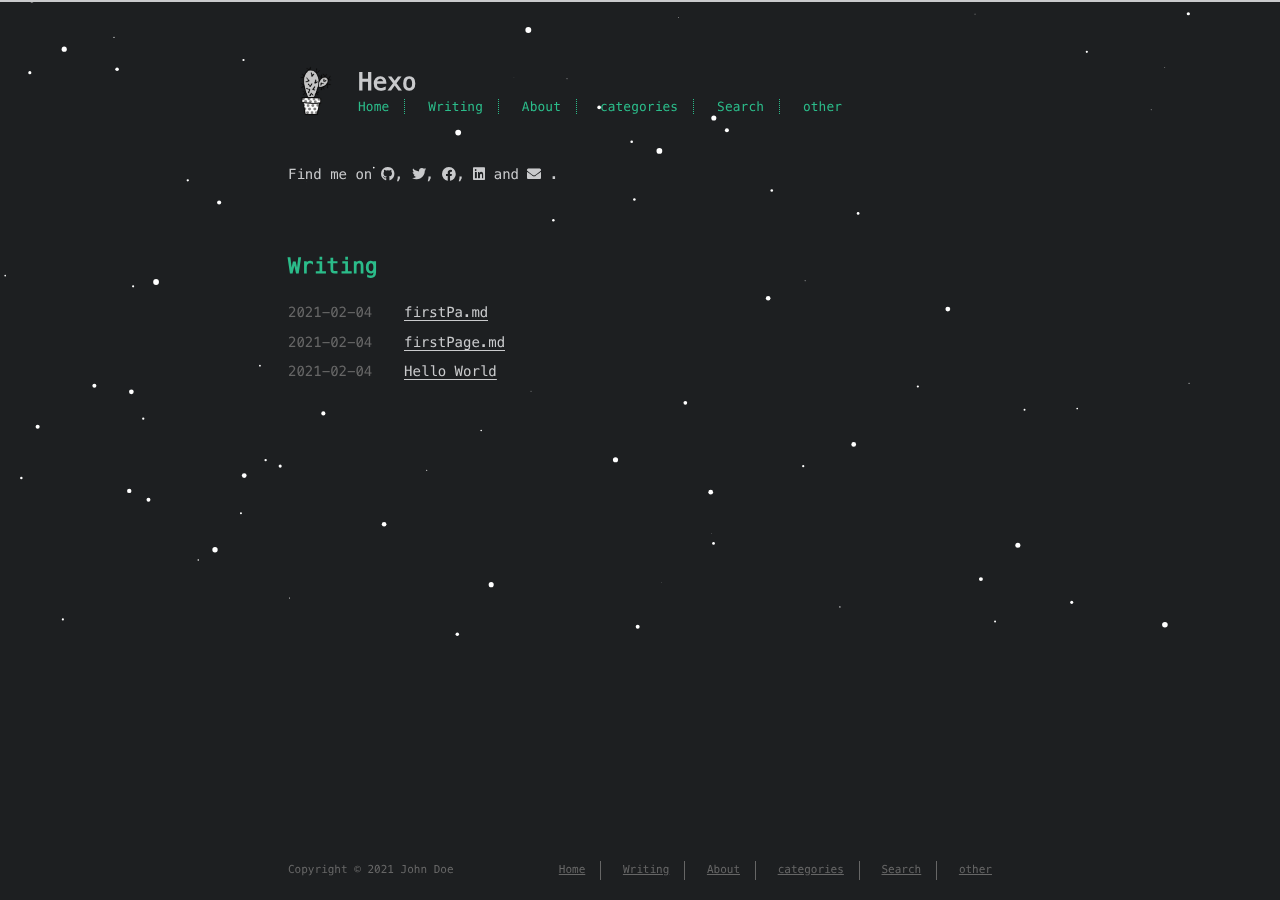
<file: index.html>
<!DOCTYPE html>
<html lang=en>
<head>
    <!-- so meta -->
    <meta charset="utf-8">
    <meta http-equiv="X-UA-Compatible" content="IE=edge">
    <meta name="HandheldFriendly" content="True">
    <meta name="viewport" content="width=device-width, initial-scale=1, maximum-scale=1" />
    <meta property="og:type" content="website">
<meta property="og:title" content="Hexo">
<meta property="og:url" content="http://example.com/index.html">
<meta property="og:site_name" content="Hexo">
<meta property="og:locale" content="en_US">
<meta property="article:author" content="John Doe">
<meta name="twitter:card" content="summary">
    
    
      
        
          <link rel="shortcut icon" href="/images/favicon.ico">
        
      
      
        
          <link rel="icon" type="image/png" href="/images/favicon-192x192.png" sizes="192x192">
        
      
      
        
          <link rel="apple-touch-icon" sizes="180x180" href="/images/apple-touch-icon.png">
        
      
    
    <!-- title -->
    <title>Hexo</title>
    <!-- styles -->
    
<link rel="stylesheet" href="/css/style.css">

    <!-- persian styles -->
    
      
<link rel="stylesheet" href="/css/rtl.css">

    
    <!-- rss -->
    
    
<meta name="generator" content="Hexo 5.3.0"></head>


<body class="max-width mx-auto px3 ltr">
    <div id="particles-js"></div>
    
    <div class="content index py4">
        
          <header id="header">
  <a href="/">
  
    
      <div id="logo" style="background-image: url(/images/logo.png);"></div>
    
  
    <div id="title">
      <h1>Hexo</h1>
    </div>
  </a>
  <div id="nav">
    <ul>
      <li class="icon">
        <a href="#"><i class="fas fa-bars fa-2x"></i></a>
      </li>
       
        <li><a href="/">Home</a></li>
       
        <li><a href="/archives/">Writing</a></li>
       
        <li><a href="/about/">About</a></li>
       
        <li><a href="/categories/">categories</a></li>
       
        <li><a href="/search/">Search</a></li>
       
        <li><a target="_blank" rel="noopener" href="https://github.com/liwencheng666">other</a></li>
      
    </ul>
  </div>
</header>

        
         <section id="about">
  
  
    <p>
      Find me on
      
      
      
        
          <a class="icon" target="_blank" rel="noopener" href="https://github.com/liwencheng666">
            <i class="fab fa-github"></i><!--
      ---></a><!--
    ---><!--
    --->, 
        
      
        
          <a class="icon" target="_blank" rel="noopener" href="/">
            <i class="fab fa-twitter"></i><!--
      ---></a><!--
    ---><!--
    --->, 
        
      
        
          <a class="icon" target="_blank" rel="noopener" href="/">
            <i class="fab fa-facebook"></i><!--
      ---></a><!--
    ---><!--
    --->, 
        
      
        
          <a class="icon" target="_blank" rel="noopener" href="/">
            <i class="fab fa-linkedin"></i><!--
      ---></a><!--
    ---><!--
    ---> and 
        
      
        
          <a class="icon" target="_blank" rel="noopener" href="954175971@qq.com">
            <i class="fas fa-envelope"></i><!--
      ---></a>
        <!--
    --->.
        
      
    </p>
  
</section>

<section id="writing">
  <span class="h1"><a href="/archives/">Writing</a></span>
  
  <ul class="post-list">
    
    
      
    
    
      <li class="post-item">
        
    <div class="meta">
      
        
          <time datetime="2021-02-04T09:19:39.127Z" itemprop="dateModified">2021-02-04</time>
        
      
    </div>


        <span>
    
        <a class="" href="/2021/02/04/firstPa-md/">firstPa.md</a>
    


</span>
      </li>
    
      <li class="post-item">
        
    <div class="meta">
      
        
          <time datetime="2021-02-04T08:23:35.558Z" itemprop="dateModified">2021-02-04</time>
        
      
    </div>


        <span>
    
        <a class="" href="/2021/02/04/firstPage-md/">firstPage.md</a>
    


</span>
      </li>
    
      <li class="post-item">
        
    <div class="meta">
      
        
          <time datetime="2021-02-04T07:59:31.190Z" itemprop="dateModified">2021-02-04</time>
        
      
    </div>


        <span>
    
        <a class="" href="/2021/02/04/hello-world/">Hello World</a>
    


</span>
      </li>
    
  </ul>
  
</section>



        
        <footer id="footer">
  <div class="footer-left">
    Copyright &copy;
    
    
    2021
    John Doe
  </div>
  <div class="footer-right">
    <nav>
      <ul>
         
          <li><a href="/">Home</a></li>
         
          <li><a href="/archives/">Writing</a></li>
         
          <li><a href="/about/">About</a></li>
         
          <li><a href="/categories/">categories</a></li>
         
          <li><a href="/search/">Search</a></li>
         
          <li><a target="_blank" rel="noopener" href="https://github.com/liwencheng666">other</a></li>
        
      </ul>
    </nav>
  </div>
</footer>

    </div>
    <!-- styles -->

<link rel="stylesheet" href="/lib/font-awesome/css/all.min.css">


<link rel="stylesheet" href="/lib/justified-gallery/css/justifiedGallery.min.css">


    <!-- jquery -->

<script src="/lib/jquery/jquery.min.js"></script>


<script src="/lib/justified-gallery/js/jquery.justifiedGallery.min.js"></script>


<!-- particles -->

<script src="/lib/particles/particles.min.js"></script>

<script type="text/javascript">
  particlesJS('particles-js', {"particles": {
      "number": {
        "value": 80,
        "density": {
          "enable": true,
          "value_area": 800
        }
      },
      "color": {
        "value": "#ffffff"
      },
      "shape": {
        "type": "circle",
        "stroke": {
          "width": 0,
          "color": "#000000"
        },
        "polygon": {
          "nb_sides": 3
        },
        "image": {
          "src": "img/github.svg",
          "width": 100,
          "height": 100
        }
      },
      "opacity": {
        "value": 1,
        "random": false,
        "anim": {
          "enable": false,
          "speed": 1,
          "opacity_min": 0.1,
          "sync": false
        }
      },
      "size": {
        "value": 3,
        "random": true,
        "anim": {
          "enable": false,
          "speed": 40,
          "size_min": 0.1,
          "sync": false
        }
      },
      "line_linked": {
        "enable": false,
        "distance": 150,
        "color": "#ffffff",
        "opacity": 0.4,
        "width": 1
      },
      "move": {
        "enable": true,
        "speed": 2,
        "direction": "none",
        "random": false,
        "straight": false,
        "out_mode": "out",
        "attract": {
          "enable": false,
          "rotateX": 600,
          "rotateY": 1200
        }
      }
    },
    "interactivity": {
      "detect_on": "canvas",
      "events": {
        "onhover": {
          "enable": true,
          "mode": "repulse"
        },
        "onclick": {
          "enable": true,
          "mode": "push"
        },
        "resize": true
      },
      "modes": {
        "grab": {
          "distance": 400,
          "line_linked": {
            "opacity": 1
          }
        },
        "bubble": {
          "distance": 400,
          "size": 40,
          "duration": 2,
          "opacity": 8,
          "speed": 3
        },
        "repulse": {
          "distance": 200
        },
        "push": {
          "particles_nb": 4
        },
        "remove": {
          "particles_nb": 2
        }
      }
    },
    "retina_detect": true,
    })
</script>

<!-- clipboard -->


<script src="/js/main.js"></script>

<!-- search -->

<!-- Google Analytics -->

<!-- Baidu Analytics -->

<!-- Cloudflare Analytics -->

<!-- Umami Analytics -->

<!-- Disqus Comments -->


</body>
</html>
</file>
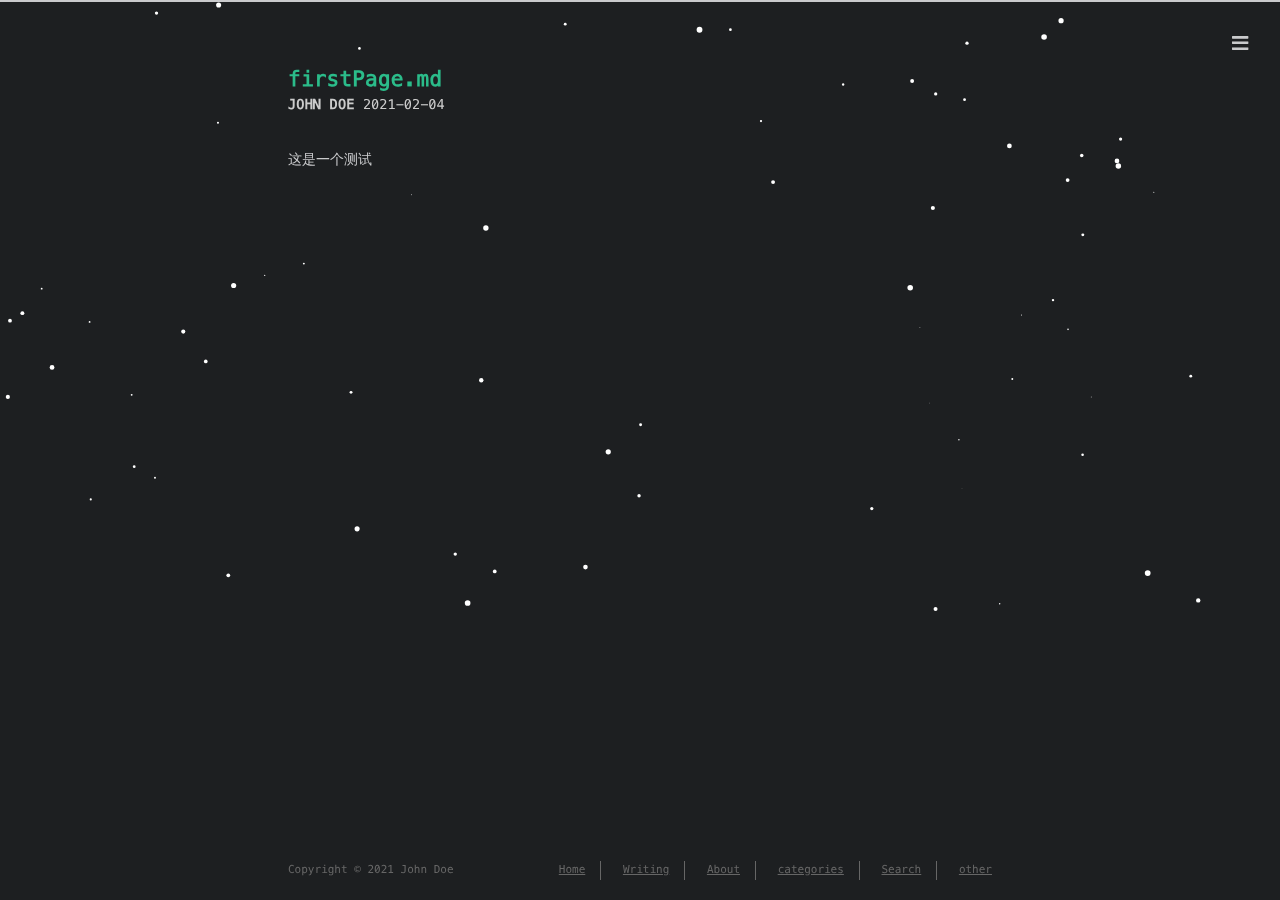
<file: 2021/02/04/firstPage-md/index.html>
<!DOCTYPE html>
<html lang=en>
<head>
    <!-- so meta -->
    <meta charset="utf-8">
    <meta http-equiv="X-UA-Compatible" content="IE=edge">
    <meta name="HandheldFriendly" content="True">
    <meta name="viewport" content="width=device-width, initial-scale=1, maximum-scale=1" />
    <meta name="description" content="这是一个测试">
<meta property="og:type" content="article">
<meta property="og:title" content="firstPage.md">
<meta property="og:url" content="http://example.com/2021/02/04/firstPage-md/index.html">
<meta property="og:site_name" content="Hexo">
<meta property="og:description" content="这是一个测试">
<meta property="og:locale" content="en_US">
<meta property="article:published_time" content="2021-02-04T08:22:42.000Z">
<meta property="article:modified_time" content="2021-02-04T08:23:35.558Z">
<meta property="article:author" content="John Doe">
<meta name="twitter:card" content="summary">
    
    
      
        
          <link rel="shortcut icon" href="/images/favicon.ico">
        
      
      
        
          <link rel="icon" type="image/png" href="/images/favicon-192x192.png" sizes="192x192">
        
      
      
        
          <link rel="apple-touch-icon" sizes="180x180" href="/images/apple-touch-icon.png">
        
      
    
    <!-- title -->
    <title>firstPage.md</title>
    <!-- styles -->
    
<link rel="stylesheet" href="/css/style.css">

    <!-- persian styles -->
    
      
<link rel="stylesheet" href="/css/rtl.css">

    
    <!-- rss -->
    
    
<meta name="generator" content="Hexo 5.3.0"></head>


<body class="max-width mx-auto px3 ltr">
    <div id="particles-js"></div>
    
      <div id="header-post">
  <a id="menu-icon" href="#"><i class="fas fa-bars fa-lg"></i></a>
  <a id="menu-icon-tablet" href="#"><i class="fas fa-bars fa-lg"></i></a>
  <a id="top-icon-tablet" href="#" onclick="$('html, body').animate({ scrollTop: 0 }, 'fast');" style="display:none;"><i class="fas fa-chevron-up fa-lg"></i></a>
  <span id="menu">
    <span id="nav">
      <ul>
         
          <li><a href="/">Home</a></li>
         
          <li><a href="/archives/">Writing</a></li>
         
          <li><a href="/about/">About</a></li>
         
          <li><a href="/categories/">categories</a></li>
         
          <li><a href="/search/">Search</a></li>
         
          <li><a target="_blank" rel="noopener" href="https://github.com/liwencheng666">other</a></li>
        
      </ul>
    </span>
    <br/>
    <span id="actions">
      <ul>
        
        
        <li><a class="icon" href="/2021/02/04/hello-world/"><i class="fas fa-chevron-right" aria-hidden="true" onmouseover="$('#i-next').toggle();" onmouseout="$('#i-next').toggle();"></i></a></li>
        
        <li><a class="icon" href="#" onclick="$('html, body').animate({ scrollTop: 0 }, 'fast');"><i class="fas fa-chevron-up" aria-hidden="true" onmouseover="$('#i-top').toggle();" onmouseout="$('#i-top').toggle();"></i></a></li>
        <li><a class="icon" href="#"><i class="fas fa-share-alt" aria-hidden="true" onmouseover="$('#i-share').toggle();" onmouseout="$('#i-share').toggle();" onclick="$('#share').toggle();return false;"></i></a></li>
      </ul>
      <span id="i-prev" class="info" style="display:none;">Previous post</span>
      <span id="i-next" class="info" style="display:none;">Next post</span>
      <span id="i-top" class="info" style="display:none;">Back to top</span>
      <span id="i-share" class="info" style="display:none;">Share post</span>
    </span>
    <br/>
    <div id="share" style="display: none">
      <ul>
  <li><a class="icon" target="_blank" rel="noopener" href="http://www.facebook.com/sharer.php?u=http://example.com/2021/02/04/firstPage-md/"><i class="fab fa-facebook " aria-hidden="true"></i></a></li>
  <li><a class="icon" target="_blank" rel="noopener" href="https://twitter.com/share?url=http://example.com/2021/02/04/firstPage-md/&text=firstPage.md"><i class="fab fa-twitter " aria-hidden="true"></i></a></li>
  <li><a class="icon" target="_blank" rel="noopener" href="http://www.linkedin.com/shareArticle?url=http://example.com/2021/02/04/firstPage-md/&title=firstPage.md"><i class="fab fa-linkedin " aria-hidden="true"></i></a></li>
  <li><a class="icon" target="_blank" rel="noopener" href="https://pinterest.com/pin/create/bookmarklet/?url=http://example.com/2021/02/04/firstPage-md/&is_video=false&description=firstPage.md"><i class="fab fa-pinterest " aria-hidden="true"></i></a></li>
  <li><a class="icon" href="mailto:?subject=firstPage.md&body=Check out this article: http://example.com/2021/02/04/firstPage-md/"><i class="fas fa-envelope " aria-hidden="true"></i></a></li>
  <li><a class="icon" target="_blank" rel="noopener" href="https://getpocket.com/save?url=http://example.com/2021/02/04/firstPage-md/&title=firstPage.md"><i class="fab fa-get-pocket " aria-hidden="true"></i></a></li>
  <li><a class="icon" target="_blank" rel="noopener" href="http://reddit.com/submit?url=http://example.com/2021/02/04/firstPage-md/&title=firstPage.md"><i class="fab fa-reddit " aria-hidden="true"></i></a></li>
  <li><a class="icon" target="_blank" rel="noopener" href="http://www.stumbleupon.com/submit?url=http://example.com/2021/02/04/firstPage-md/&title=firstPage.md"><i class="fab fa-stumbleupon " aria-hidden="true"></i></a></li>
  <li><a class="icon" target="_blank" rel="noopener" href="http://digg.com/submit?url=http://example.com/2021/02/04/firstPage-md/&title=firstPage.md"><i class="fab fa-digg " aria-hidden="true"></i></a></li>
  <li><a class="icon" target="_blank" rel="noopener" href="http://www.tumblr.com/share/link?url=http://example.com/2021/02/04/firstPage-md/&name=firstPage.md&description="><i class="fab fa-tumblr " aria-hidden="true"></i></a></li>
  <li><a class="icon" target="_blank" rel="noopener" href="https://news.ycombinator.com/submitlink?u=http://example.com/2021/02/04/firstPage-md/&t=firstPage.md"><i class="fab fa-hacker-news " aria-hidden="true"></i></a></li>
</ul>

    </div>
    <div id="toc">
      
    </div>
  </span>
</div>

    
    <div class="content index py4">
        
        <article class="post" itemscope itemtype="http://schema.org/BlogPosting">
  <header>
    
    <h1 class="posttitle" itemprop="name headline">
        firstPage.md
    </h1>



    <div class="meta">
      <span class="author" itemprop="author" itemscope itemtype="http://schema.org/Person">
        <span itemprop="name">John Doe</span>
      </span>
      
    <div class="postdate">
      
        <time datetime="2021-02-04T08:22:42.000Z" itemprop="datePublished">2021-02-04</time>
        
      
    </div>


      

      

    </div>
  </header>
  

  <div class="content" itemprop="articleBody">
    <p>这是一个测试</p>

  </div>
</article>



        
          <div id="footer-post-container">
  <div id="footer-post">

    <div id="nav-footer" style="display: none">
      <ul>
         
          <li><a href="/">Home</a></li>
         
          <li><a href="/archives/">Writing</a></li>
         
          <li><a href="/about/">About</a></li>
         
          <li><a href="/categories/">categories</a></li>
         
          <li><a href="/search/">Search</a></li>
         
          <li><a target="_blank" rel="noopener" href="https://github.com/liwencheng666">other</a></li>
        
      </ul>
    </div>

    <div id="toc-footer" style="display: none">
      
    </div>

    <div id="share-footer" style="display: none">
      <ul>
  <li><a class="icon" target="_blank" rel="noopener" href="http://www.facebook.com/sharer.php?u=http://example.com/2021/02/04/firstPage-md/"><i class="fab fa-facebook fa-lg" aria-hidden="true"></i></a></li>
  <li><a class="icon" target="_blank" rel="noopener" href="https://twitter.com/share?url=http://example.com/2021/02/04/firstPage-md/&text=firstPage.md"><i class="fab fa-twitter fa-lg" aria-hidden="true"></i></a></li>
  <li><a class="icon" target="_blank" rel="noopener" href="http://www.linkedin.com/shareArticle?url=http://example.com/2021/02/04/firstPage-md/&title=firstPage.md"><i class="fab fa-linkedin fa-lg" aria-hidden="true"></i></a></li>
  <li><a class="icon" target="_blank" rel="noopener" href="https://pinterest.com/pin/create/bookmarklet/?url=http://example.com/2021/02/04/firstPage-md/&is_video=false&description=firstPage.md"><i class="fab fa-pinterest fa-lg" aria-hidden="true"></i></a></li>
  <li><a class="icon" href="mailto:?subject=firstPage.md&body=Check out this article: http://example.com/2021/02/04/firstPage-md/"><i class="fas fa-envelope fa-lg" aria-hidden="true"></i></a></li>
  <li><a class="icon" target="_blank" rel="noopener" href="https://getpocket.com/save?url=http://example.com/2021/02/04/firstPage-md/&title=firstPage.md"><i class="fab fa-get-pocket fa-lg" aria-hidden="true"></i></a></li>
  <li><a class="icon" target="_blank" rel="noopener" href="http://reddit.com/submit?url=http://example.com/2021/02/04/firstPage-md/&title=firstPage.md"><i class="fab fa-reddit fa-lg" aria-hidden="true"></i></a></li>
  <li><a class="icon" target="_blank" rel="noopener" href="http://www.stumbleupon.com/submit?url=http://example.com/2021/02/04/firstPage-md/&title=firstPage.md"><i class="fab fa-stumbleupon fa-lg" aria-hidden="true"></i></a></li>
  <li><a class="icon" target="_blank" rel="noopener" href="http://digg.com/submit?url=http://example.com/2021/02/04/firstPage-md/&title=firstPage.md"><i class="fab fa-digg fa-lg" aria-hidden="true"></i></a></li>
  <li><a class="icon" target="_blank" rel="noopener" href="http://www.tumblr.com/share/link?url=http://example.com/2021/02/04/firstPage-md/&name=firstPage.md&description="><i class="fab fa-tumblr fa-lg" aria-hidden="true"></i></a></li>
  <li><a class="icon" target="_blank" rel="noopener" href="https://news.ycombinator.com/submitlink?u=http://example.com/2021/02/04/firstPage-md/&t=firstPage.md"><i class="fab fa-hacker-news fa-lg" aria-hidden="true"></i></a></li>
</ul>

    </div>

    <div id="actions-footer">
        <a id="menu" class="icon" href="#" onclick="$('#nav-footer').toggle();return false;"><i class="fas fa-bars fa-lg" aria-hidden="true"></i> Menu</a>
        <a id="toc" class="icon" href="#" onclick="$('#toc-footer').toggle();return false;"><i class="fas fa-list fa-lg" aria-hidden="true"></i> TOC</a>
        <a id="share" class="icon" href="#" onclick="$('#share-footer').toggle();return false;"><i class="fas fa-share-alt fa-lg" aria-hidden="true"></i> Share</a>
        <a id="top" style="display:none" class="icon" href="#" onclick="$('html, body').animate({ scrollTop: 0 }, 'fast');"><i class="fas fa-chevron-up fa-lg" aria-hidden="true"></i> Top</a>
    </div>

  </div>
</div>

        
        <footer id="footer">
  <div class="footer-left">
    Copyright &copy;
    
    
    2021
    John Doe
  </div>
  <div class="footer-right">
    <nav>
      <ul>
         
          <li><a href="/">Home</a></li>
         
          <li><a href="/archives/">Writing</a></li>
         
          <li><a href="/about/">About</a></li>
         
          <li><a href="/categories/">categories</a></li>
         
          <li><a href="/search/">Search</a></li>
         
          <li><a target="_blank" rel="noopener" href="https://github.com/liwencheng666">other</a></li>
        
      </ul>
    </nav>
  </div>
</footer>

    </div>
    <!-- styles -->

<link rel="stylesheet" href="/lib/font-awesome/css/all.min.css">


<link rel="stylesheet" href="/lib/justified-gallery/css/justifiedGallery.min.css">


    <!-- jquery -->

<script src="/lib/jquery/jquery.min.js"></script>


<script src="/lib/justified-gallery/js/jquery.justifiedGallery.min.js"></script>


<!-- particles -->

<script src="/lib/particles/particles.min.js"></script>

<script type="text/javascript">
  particlesJS('particles-js', {"particles": {
      "number": {
        "value": 80,
        "density": {
          "enable": true,
          "value_area": 800
        }
      },
      "color": {
        "value": "#ffffff"
      },
      "shape": {
        "type": "circle",
        "stroke": {
          "width": 0,
          "color": "#000000"
        },
        "polygon": {
          "nb_sides": 3
        },
        "image": {
          "src": "img/github.svg",
          "width": 100,
          "height": 100
        }
      },
      "opacity": {
        "value": 1,
        "random": false,
        "anim": {
          "enable": false,
          "speed": 1,
          "opacity_min": 0.1,
          "sync": false
        }
      },
      "size": {
        "value": 3,
        "random": true,
        "anim": {
          "enable": false,
          "speed": 40,
          "size_min": 0.1,
          "sync": false
        }
      },
      "line_linked": {
        "enable": false,
        "distance": 150,
        "color": "#ffffff",
        "opacity": 0.4,
        "width": 1
      },
      "move": {
        "enable": true,
        "speed": 2,
        "direction": "none",
        "random": false,
        "straight": false,
        "out_mode": "out",
        "attract": {
          "enable": false,
          "rotateX": 600,
          "rotateY": 1200
        }
      }
    },
    "interactivity": {
      "detect_on": "canvas",
      "events": {
        "onhover": {
          "enable": true,
          "mode": "repulse"
        },
        "onclick": {
          "enable": true,
          "mode": "push"
        },
        "resize": true
      },
      "modes": {
        "grab": {
          "distance": 400,
          "line_linked": {
            "opacity": 1
          }
        },
        "bubble": {
          "distance": 400,
          "size": 40,
          "duration": 2,
          "opacity": 8,
          "speed": 3
        },
        "repulse": {
          "distance": 200
        },
        "push": {
          "particles_nb": 4
        },
        "remove": {
          "particles_nb": 2
        }
      }
    },
    "retina_detect": true,
    })
</script>

<!-- clipboard -->

  
<script src="/lib/clipboard/clipboard.min.js"></script>

  <script type="text/javascript">
  $(function() {
    // copy-btn HTML
    var btn = "<span class=\"btn-copy tooltipped tooltipped-sw\" aria-label=\"Copy to clipboard!\">";
    btn += '<i class="far fa-clone"></i>';
    btn += '</span>'; 
    // mount it!
    $(".highlight table").before(btn);
    var clip = new ClipboardJS('.btn-copy', {
      text: function(trigger) {
        return Array.from(trigger.nextElementSibling.querySelectorAll('.code')).reduce((str,it)=>str+it.innerText+'\n','')
      }
    });
    clip.on('success', function(e) {
      e.trigger.setAttribute('aria-label', "Copied!");
      e.clearSelection();
    })
  })
  </script>


<script src="/js/main.js"></script>

<!-- search -->

<!-- Google Analytics -->

<!-- Baidu Analytics -->

<!-- Cloudflare Analytics -->

<!-- Umami Analytics -->

<!-- Disqus Comments -->


</body>
</html>
</file>
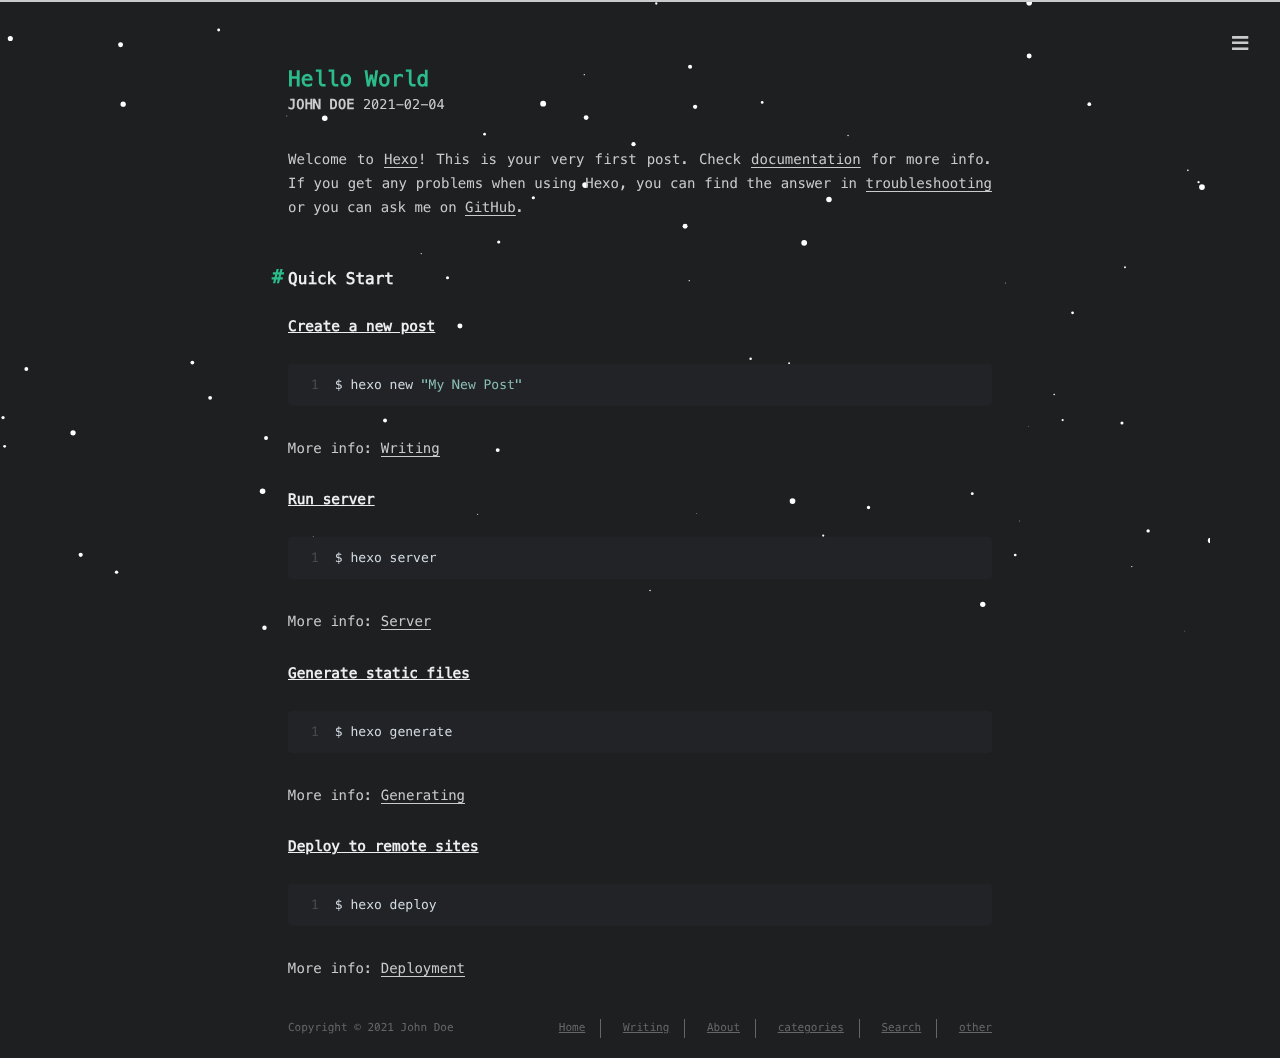
<file: 2021/02/04/hello-world/index.html>
<!DOCTYPE html>
<html lang=en>
<head>
    <!-- so meta -->
    <meta charset="utf-8">
    <meta http-equiv="X-UA-Compatible" content="IE=edge">
    <meta name="HandheldFriendly" content="True">
    <meta name="viewport" content="width=device-width, initial-scale=1, maximum-scale=1" />
    <meta name="description" content="Welcome to Hexo! This is your very first post. Check documentation for more info. If you get any problems when using Hexo, you can find the answer in troubleshooting or you can ask me on GitHub. Quick">
<meta property="og:type" content="article">
<meta property="og:title" content="Hello World">
<meta property="og:url" content="http://example.com/2021/02/04/hello-world/index.html">
<meta property="og:site_name" content="Hexo">
<meta property="og:description" content="Welcome to Hexo! This is your very first post. Check documentation for more info. If you get any problems when using Hexo, you can find the answer in troubleshooting or you can ask me on GitHub. Quick">
<meta property="og:locale" content="en_US">
<meta property="article:published_time" content="2021-02-04T07:59:31.190Z">
<meta property="article:modified_time" content="2021-02-04T07:59:31.190Z">
<meta property="article:author" content="John Doe">
<meta name="twitter:card" content="summary">
    
    
      
        
          <link rel="shortcut icon" href="/images/favicon.ico">
        
      
      
        
          <link rel="icon" type="image/png" href="/images/favicon-192x192.png" sizes="192x192">
        
      
      
        
          <link rel="apple-touch-icon" sizes="180x180" href="/images/apple-touch-icon.png">
        
      
    
    <!-- title -->
    <title>Hello World</title>
    <!-- styles -->
    
<link rel="stylesheet" href="/css/style.css">

    <!-- persian styles -->
    
      
<link rel="stylesheet" href="/css/rtl.css">

    
    <!-- rss -->
    
    
<meta name="generator" content="Hexo 5.3.0"></head>


<body class="max-width mx-auto px3 ltr">
    <div id="particles-js"></div>
    
      <div id="header-post">
  <a id="menu-icon" href="#"><i class="fas fa-bars fa-lg"></i></a>
  <a id="menu-icon-tablet" href="#"><i class="fas fa-bars fa-lg"></i></a>
  <a id="top-icon-tablet" href="#" onclick="$('html, body').animate({ scrollTop: 0 }, 'fast');" style="display:none;"><i class="fas fa-chevron-up fa-lg"></i></a>
  <span id="menu">
    <span id="nav">
      <ul>
         
          <li><a href="/">Home</a></li>
         
          <li><a href="/archives/">Writing</a></li>
         
          <li><a href="/about/">About</a></li>
         
          <li><a href="/categories/">categories</a></li>
         
          <li><a href="/search/">Search</a></li>
         
          <li><a target="_blank" rel="noopener" href="https://github.com/liwencheng666">other</a></li>
        
      </ul>
    </span>
    <br/>
    <span id="actions">
      <ul>
        
        <li><a class="icon" href="/2021/02/04/firstPage-md/"><i class="fas fa-chevron-left" aria-hidden="true" onmouseover="$('#i-prev').toggle();" onmouseout="$('#i-prev').toggle();"></i></a></li>
        
        
        <li><a class="icon" href="#" onclick="$('html, body').animate({ scrollTop: 0 }, 'fast');"><i class="fas fa-chevron-up" aria-hidden="true" onmouseover="$('#i-top').toggle();" onmouseout="$('#i-top').toggle();"></i></a></li>
        <li><a class="icon" href="#"><i class="fas fa-share-alt" aria-hidden="true" onmouseover="$('#i-share').toggle();" onmouseout="$('#i-share').toggle();" onclick="$('#share').toggle();return false;"></i></a></li>
      </ul>
      <span id="i-prev" class="info" style="display:none;">Previous post</span>
      <span id="i-next" class="info" style="display:none;">Next post</span>
      <span id="i-top" class="info" style="display:none;">Back to top</span>
      <span id="i-share" class="info" style="display:none;">Share post</span>
    </span>
    <br/>
    <div id="share" style="display: none">
      <ul>
  <li><a class="icon" target="_blank" rel="noopener" href="http://www.facebook.com/sharer.php?u=http://example.com/2021/02/04/hello-world/"><i class="fab fa-facebook " aria-hidden="true"></i></a></li>
  <li><a class="icon" target="_blank" rel="noopener" href="https://twitter.com/share?url=http://example.com/2021/02/04/hello-world/&text=Hello World"><i class="fab fa-twitter " aria-hidden="true"></i></a></li>
  <li><a class="icon" target="_blank" rel="noopener" href="http://www.linkedin.com/shareArticle?url=http://example.com/2021/02/04/hello-world/&title=Hello World"><i class="fab fa-linkedin " aria-hidden="true"></i></a></li>
  <li><a class="icon" target="_blank" rel="noopener" href="https://pinterest.com/pin/create/bookmarklet/?url=http://example.com/2021/02/04/hello-world/&is_video=false&description=Hello World"><i class="fab fa-pinterest " aria-hidden="true"></i></a></li>
  <li><a class="icon" href="mailto:?subject=Hello World&body=Check out this article: http://example.com/2021/02/04/hello-world/"><i class="fas fa-envelope " aria-hidden="true"></i></a></li>
  <li><a class="icon" target="_blank" rel="noopener" href="https://getpocket.com/save?url=http://example.com/2021/02/04/hello-world/&title=Hello World"><i class="fab fa-get-pocket " aria-hidden="true"></i></a></li>
  <li><a class="icon" target="_blank" rel="noopener" href="http://reddit.com/submit?url=http://example.com/2021/02/04/hello-world/&title=Hello World"><i class="fab fa-reddit " aria-hidden="true"></i></a></li>
  <li><a class="icon" target="_blank" rel="noopener" href="http://www.stumbleupon.com/submit?url=http://example.com/2021/02/04/hello-world/&title=Hello World"><i class="fab fa-stumbleupon " aria-hidden="true"></i></a></li>
  <li><a class="icon" target="_blank" rel="noopener" href="http://digg.com/submit?url=http://example.com/2021/02/04/hello-world/&title=Hello World"><i class="fab fa-digg " aria-hidden="true"></i></a></li>
  <li><a class="icon" target="_blank" rel="noopener" href="http://www.tumblr.com/share/link?url=http://example.com/2021/02/04/hello-world/&name=Hello World&description="><i class="fab fa-tumblr " aria-hidden="true"></i></a></li>
  <li><a class="icon" target="_blank" rel="noopener" href="https://news.ycombinator.com/submitlink?u=http://example.com/2021/02/04/hello-world/&t=Hello World"><i class="fab fa-hacker-news " aria-hidden="true"></i></a></li>
</ul>

    </div>
    <div id="toc">
      <ol class="toc"><li class="toc-item toc-level-2"><a class="toc-link" href="#Quick-Start"><span class="toc-number">1.</span> <span class="toc-text">Quick Start</span></a><ol class="toc-child"><li class="toc-item toc-level-3"><a class="toc-link" href="#Create-a-new-post"><span class="toc-number">1.1.</span> <span class="toc-text">Create a new post</span></a></li><li class="toc-item toc-level-3"><a class="toc-link" href="#Run-server"><span class="toc-number">1.2.</span> <span class="toc-text">Run server</span></a></li><li class="toc-item toc-level-3"><a class="toc-link" href="#Generate-static-files"><span class="toc-number">1.3.</span> <span class="toc-text">Generate static files</span></a></li><li class="toc-item toc-level-3"><a class="toc-link" href="#Deploy-to-remote-sites"><span class="toc-number">1.4.</span> <span class="toc-text">Deploy to remote sites</span></a></li></ol></li></ol>
    </div>
  </span>
</div>

    
    <div class="content index py4">
        
        <article class="post" itemscope itemtype="http://schema.org/BlogPosting">
  <header>
    
    <h1 class="posttitle" itemprop="name headline">
        Hello World
    </h1>



    <div class="meta">
      <span class="author" itemprop="author" itemscope itemtype="http://schema.org/Person">
        <span itemprop="name">John Doe</span>
      </span>
      
    <div class="postdate">
      
        <time datetime="2021-02-04T07:59:31.190Z" itemprop="datePublished">2021-02-04</time>
        
      
    </div>


      

      

    </div>
  </header>
  

  <div class="content" itemprop="articleBody">
    <p>Welcome to <a target="_blank" rel="noopener" href="https://hexo.io/">Hexo</a>! This is your very first post. Check <a target="_blank" rel="noopener" href="https://hexo.io/docs/">documentation</a> for more info. If you get any problems when using Hexo, you can find the answer in <a target="_blank" rel="noopener" href="https://hexo.io/docs/troubleshooting.html">troubleshooting</a> or you can ask me on <a target="_blank" rel="noopener" href="https://github.com/hexojs/hexo/issues">GitHub</a>.</p>
<h2 id="Quick-Start"><a href="#Quick-Start" class="headerlink" title="Quick Start"></a>Quick Start</h2><h3 id="Create-a-new-post"><a href="#Create-a-new-post" class="headerlink" title="Create a new post"></a>Create a new post</h3><figure class="highlight bash"><table><tr><td class="gutter"><pre><span class="line">1</span><br></pre></td><td class="code"><pre><span class="line">$ hexo new <span class="string">&quot;My New Post&quot;</span></span><br></pre></td></tr></table></figure>
<p>More info: <a target="_blank" rel="noopener" href="https://hexo.io/docs/writing.html">Writing</a></p>
<h3 id="Run-server"><a href="#Run-server" class="headerlink" title="Run server"></a>Run server</h3><figure class="highlight bash"><table><tr><td class="gutter"><pre><span class="line">1</span><br></pre></td><td class="code"><pre><span class="line">$ hexo server</span><br></pre></td></tr></table></figure>
<p>More info: <a target="_blank" rel="noopener" href="https://hexo.io/docs/server.html">Server</a></p>
<h3 id="Generate-static-files"><a href="#Generate-static-files" class="headerlink" title="Generate static files"></a>Generate static files</h3><figure class="highlight bash"><table><tr><td class="gutter"><pre><span class="line">1</span><br></pre></td><td class="code"><pre><span class="line">$ hexo generate</span><br></pre></td></tr></table></figure>
<p>More info: <a target="_blank" rel="noopener" href="https://hexo.io/docs/generating.html">Generating</a></p>
<h3 id="Deploy-to-remote-sites"><a href="#Deploy-to-remote-sites" class="headerlink" title="Deploy to remote sites"></a>Deploy to remote sites</h3><figure class="highlight bash"><table><tr><td class="gutter"><pre><span class="line">1</span><br></pre></td><td class="code"><pre><span class="line">$ hexo deploy</span><br></pre></td></tr></table></figure>
<p>More info: <a target="_blank" rel="noopener" href="https://hexo.io/docs/one-command-deployment.html">Deployment</a></p>

  </div>
</article>



        
          <div id="footer-post-container">
  <div id="footer-post">

    <div id="nav-footer" style="display: none">
      <ul>
         
          <li><a href="/">Home</a></li>
         
          <li><a href="/archives/">Writing</a></li>
         
          <li><a href="/about/">About</a></li>
         
          <li><a href="/categories/">categories</a></li>
         
          <li><a href="/search/">Search</a></li>
         
          <li><a target="_blank" rel="noopener" href="https://github.com/liwencheng666">other</a></li>
        
      </ul>
    </div>

    <div id="toc-footer" style="display: none">
      <ol class="toc"><li class="toc-item toc-level-2"><a class="toc-link" href="#Quick-Start"><span class="toc-number">1.</span> <span class="toc-text">Quick Start</span></a><ol class="toc-child"><li class="toc-item toc-level-3"><a class="toc-link" href="#Create-a-new-post"><span class="toc-number">1.1.</span> <span class="toc-text">Create a new post</span></a></li><li class="toc-item toc-level-3"><a class="toc-link" href="#Run-server"><span class="toc-number">1.2.</span> <span class="toc-text">Run server</span></a></li><li class="toc-item toc-level-3"><a class="toc-link" href="#Generate-static-files"><span class="toc-number">1.3.</span> <span class="toc-text">Generate static files</span></a></li><li class="toc-item toc-level-3"><a class="toc-link" href="#Deploy-to-remote-sites"><span class="toc-number">1.4.</span> <span class="toc-text">Deploy to remote sites</span></a></li></ol></li></ol>
    </div>

    <div id="share-footer" style="display: none">
      <ul>
  <li><a class="icon" target="_blank" rel="noopener" href="http://www.facebook.com/sharer.php?u=http://example.com/2021/02/04/hello-world/"><i class="fab fa-facebook fa-lg" aria-hidden="true"></i></a></li>
  <li><a class="icon" target="_blank" rel="noopener" href="https://twitter.com/share?url=http://example.com/2021/02/04/hello-world/&text=Hello World"><i class="fab fa-twitter fa-lg" aria-hidden="true"></i></a></li>
  <li><a class="icon" target="_blank" rel="noopener" href="http://www.linkedin.com/shareArticle?url=http://example.com/2021/02/04/hello-world/&title=Hello World"><i class="fab fa-linkedin fa-lg" aria-hidden="true"></i></a></li>
  <li><a class="icon" target="_blank" rel="noopener" href="https://pinterest.com/pin/create/bookmarklet/?url=http://example.com/2021/02/04/hello-world/&is_video=false&description=Hello World"><i class="fab fa-pinterest fa-lg" aria-hidden="true"></i></a></li>
  <li><a class="icon" href="mailto:?subject=Hello World&body=Check out this article: http://example.com/2021/02/04/hello-world/"><i class="fas fa-envelope fa-lg" aria-hidden="true"></i></a></li>
  <li><a class="icon" target="_blank" rel="noopener" href="https://getpocket.com/save?url=http://example.com/2021/02/04/hello-world/&title=Hello World"><i class="fab fa-get-pocket fa-lg" aria-hidden="true"></i></a></li>
  <li><a class="icon" target="_blank" rel="noopener" href="http://reddit.com/submit?url=http://example.com/2021/02/04/hello-world/&title=Hello World"><i class="fab fa-reddit fa-lg" aria-hidden="true"></i></a></li>
  <li><a class="icon" target="_blank" rel="noopener" href="http://www.stumbleupon.com/submit?url=http://example.com/2021/02/04/hello-world/&title=Hello World"><i class="fab fa-stumbleupon fa-lg" aria-hidden="true"></i></a></li>
  <li><a class="icon" target="_blank" rel="noopener" href="http://digg.com/submit?url=http://example.com/2021/02/04/hello-world/&title=Hello World"><i class="fab fa-digg fa-lg" aria-hidden="true"></i></a></li>
  <li><a class="icon" target="_blank" rel="noopener" href="http://www.tumblr.com/share/link?url=http://example.com/2021/02/04/hello-world/&name=Hello World&description="><i class="fab fa-tumblr fa-lg" aria-hidden="true"></i></a></li>
  <li><a class="icon" target="_blank" rel="noopener" href="https://news.ycombinator.com/submitlink?u=http://example.com/2021/02/04/hello-world/&t=Hello World"><i class="fab fa-hacker-news fa-lg" aria-hidden="true"></i></a></li>
</ul>

    </div>

    <div id="actions-footer">
        <a id="menu" class="icon" href="#" onclick="$('#nav-footer').toggle();return false;"><i class="fas fa-bars fa-lg" aria-hidden="true"></i> Menu</a>
        <a id="toc" class="icon" href="#" onclick="$('#toc-footer').toggle();return false;"><i class="fas fa-list fa-lg" aria-hidden="true"></i> TOC</a>
        <a id="share" class="icon" href="#" onclick="$('#share-footer').toggle();return false;"><i class="fas fa-share-alt fa-lg" aria-hidden="true"></i> Share</a>
        <a id="top" style="display:none" class="icon" href="#" onclick="$('html, body').animate({ scrollTop: 0 }, 'fast');"><i class="fas fa-chevron-up fa-lg" aria-hidden="true"></i> Top</a>
    </div>

  </div>
</div>

        
        <footer id="footer">
  <div class="footer-left">
    Copyright &copy;
    
    
    2021
    John Doe
  </div>
  <div class="footer-right">
    <nav>
      <ul>
         
          <li><a href="/">Home</a></li>
         
          <li><a href="/archives/">Writing</a></li>
         
          <li><a href="/about/">About</a></li>
         
          <li><a href="/categories/">categories</a></li>
         
          <li><a href="/search/">Search</a></li>
         
          <li><a target="_blank" rel="noopener" href="https://github.com/liwencheng666">other</a></li>
        
      </ul>
    </nav>
  </div>
</footer>

    </div>
    <!-- styles -->

<link rel="stylesheet" href="/lib/font-awesome/css/all.min.css">


<link rel="stylesheet" href="/lib/justified-gallery/css/justifiedGallery.min.css">


    <!-- jquery -->

<script src="/lib/jquery/jquery.min.js"></script>


<script src="/lib/justified-gallery/js/jquery.justifiedGallery.min.js"></script>


<!-- particles -->

<script src="/lib/particles/particles.min.js"></script>

<script type="text/javascript">
  particlesJS('particles-js', {"particles": {
      "number": {
        "value": 80,
        "density": {
          "enable": true,
          "value_area": 800
        }
      },
      "color": {
        "value": "#ffffff"
      },
      "shape": {
        "type": "circle",
        "stroke": {
          "width": 0,
          "color": "#000000"
        },
        "polygon": {
          "nb_sides": 3
        },
        "image": {
          "src": "img/github.svg",
          "width": 100,
          "height": 100
        }
      },
      "opacity": {
        "value": 1,
        "random": false,
        "anim": {
          "enable": false,
          "speed": 1,
          "opacity_min": 0.1,
          "sync": false
        }
      },
      "size": {
        "value": 3,
        "random": true,
        "anim": {
          "enable": false,
          "speed": 40,
          "size_min": 0.1,
          "sync": false
        }
      },
      "line_linked": {
        "enable": false,
        "distance": 150,
        "color": "#ffffff",
        "opacity": 0.4,
        "width": 1
      },
      "move": {
        "enable": true,
        "speed": 2,
        "direction": "none",
        "random": false,
        "straight": false,
        "out_mode": "out",
        "attract": {
          "enable": false,
          "rotateX": 600,
          "rotateY": 1200
        }
      }
    },
    "interactivity": {
      "detect_on": "canvas",
      "events": {
        "onhover": {
          "enable": true,
          "mode": "repulse"
        },
        "onclick": {
          "enable": true,
          "mode": "push"
        },
        "resize": true
      },
      "modes": {
        "grab": {
          "distance": 400,
          "line_linked": {
            "opacity": 1
          }
        },
        "bubble": {
          "distance": 400,
          "size": 40,
          "duration": 2,
          "opacity": 8,
          "speed": 3
        },
        "repulse": {
          "distance": 200
        },
        "push": {
          "particles_nb": 4
        },
        "remove": {
          "particles_nb": 2
        }
      }
    },
    "retina_detect": true,
    })
</script>

<!-- clipboard -->

  
<script src="/lib/clipboard/clipboard.min.js"></script>

  <script type="text/javascript">
  $(function() {
    // copy-btn HTML
    var btn = "<span class=\"btn-copy tooltipped tooltipped-sw\" aria-label=\"Copy to clipboard!\">";
    btn += '<i class="far fa-clone"></i>';
    btn += '</span>'; 
    // mount it!
    $(".highlight table").before(btn);
    var clip = new ClipboardJS('.btn-copy', {
      text: function(trigger) {
        return Array.from(trigger.nextElementSibling.querySelectorAll('.code')).reduce((str,it)=>str+it.innerText+'\n','')
      }
    });
    clip.on('success', function(e) {
      e.trigger.setAttribute('aria-label', "Copied!");
      e.clearSelection();
    })
  })
  </script>


<script src="/js/main.js"></script>

<!-- search -->

<!-- Google Analytics -->

<!-- Baidu Analytics -->

<!-- Cloudflare Analytics -->

<!-- Umami Analytics -->

<!-- Disqus Comments -->


</body>
</html>
</file>
<file: css/style.css>
.inline {
  display: inline;
}
.block {
  display: block;
}
.inline-block {
  display: inline-block;
}
.table {
  display: table;
}
.table-cell {
  display: table-cell;
}
.overflow-hidden {
  overflow: hidden;
}
.overflow-scroll {
  overflow: scroll;
}
.overflow-auto {
  overflow: auto;
}
.clearfix:before,
.clearfix:after {
  display: table;
  content: " ";
}
.clearfix:after {
  clear: both;
}
.left {
  float: left;
}
.right {
  float: right;
}
.fit {
  max-width: 100%;
}
.truncate {
  display: inline-block;
  overflow: hidden;
  text-overflow: ellipsis;
  white-space: nowrap;
}
.max-width-1 {
  max-width: 24rem;
}
.max-width-2 {
  max-width: 32rem;
}
.max-width-3 {
  max-width: 48rem;
}
.max-width-4 {
  max-width: 64rem;
}
.border-box {
  box-sizing: border-box;
}
.m0 {
  margin: 0;
}
.mt0 {
  margin-top: 0;
}
.mr0 {
  margin-right: 0;
}
.mb0 {
  margin-bottom: 0;
}
.ml0 {
  margin-left: 0;
}
.mx0 {
  margin-right: 0;
  margin-left: 0;
}
.my0 {
  margin-top: 0;
  margin-bottom: 0;
}
.m1 {
  margin: 0.5rem;
}
.mt1 {
  margin-top: 0.5rem;
}
.mr1 {
  margin-right: 0.5rem;
}
.mb1 {
  margin-bottom: 0.5rem;
}
.ml1 {
  margin-left: 0.5rem;
}
.mx1 {
  margin-right: 0.5rem;
  margin-left: 0.5rem;
}
.my1 {
  margin-top: 0.5rem;
  margin-bottom: 0.5rem;
}
.m2 {
  margin: 1rem;
}
.mt2 {
  margin-top: 1rem;
}
.mr2 {
  margin-right: 1rem;
}
.mb2 {
  margin-bottom: 1rem;
}
.ml2 {
  margin-left: 1rem;
}
.mx2 {
  margin-right: 1rem;
  margin-left: 1rem;
}
.my2 {
  margin-top: 1rem;
  margin-bottom: 1rem;
}
.m3 {
  margin: 2rem;
}
.mt3 {
  margin-top: 2rem;
}
.mr3 {
  margin-right: 2rem;
}
.mb3 {
  margin-bottom: 2rem;
}
.ml3 {
  margin-left: 2rem;
}
.mx3 {
  margin-right: 2rem;
  margin-left: 2rem;
}
.my3 {
  margin-top: 2rem;
  margin-bottom: 2rem;
}
.m4 {
  margin: 4rem;
}
.mt4 {
  margin-top: 4rem;
}
.mr4 {
  margin-right: 4rem;
}
.mb4 {
  margin-bottom: 4rem;
}
.ml4 {
  margin-left: 4rem;
}
.mx4 {
  margin-right: 4rem;
  margin-left: 4rem;
}
.my4 {
  margin-top: 4rem;
  margin-bottom: 4rem;
}
.mxn1 {
  margin-right: -0.5rem;
  margin-left: -0.5rem;
}
.mxn2 {
  margin-right: -1rem;
  margin-left: -1rem;
}
.mxn3 {
  margin-right: -2rem;
  margin-left: -2rem;
}
.mxn4 {
  margin-right: -4rem;
  margin-left: -4rem;
}
.ml-auto {
  margin-left: auto;
}
.mr-auto {
  margin-right: auto;
}
.mx-auto {
  margin-right: auto;
  margin-left: auto;
}
.p0 {
  padding: 0;
}
.pt0 {
  padding-top: 0;
}
.pr0 {
  padding-right: 0;
}
.pb0 {
  padding-bottom: 0;
}
.pl0 {
  padding-left: 0;
}
.px0 {
  padding-right: 0;
  padding-left: 0;
}
.py0 {
  padding-top: 0;
  padding-bottom: 0;
}
.p1 {
  padding: 0.5rem;
}
.pt1 {
  padding-top: 0.5rem;
}
.pr1 {
  padding-right: 0.5rem;
}
.pb1 {
  padding-bottom: 0.5rem;
}
.pl1 {
  padding-left: 0.5rem;
}
.py1 {
  padding-top: 0.5rem;
  padding-bottom: 0.5rem;
}
.px1 {
  padding-right: 0.5rem;
  padding-left: 0.5rem;
}
.p2 {
  padding: 1rem;
}
.pt2 {
  padding-top: 1rem;
}
.pr2 {
  padding-right: 1rem;
}
.pb2 {
  padding-bottom: 1rem;
}
.pl2 {
  padding-left: 1rem;
}
.py2 {
  padding-top: 1rem;
  padding-bottom: 1rem;
}
.px2 {
  padding-right: 1rem;
  padding-left: 1rem;
}
.p3 {
  padding: 2rem;
}
.pt3 {
  padding-top: 2rem;
}
.pr3 {
  padding-right: 2rem;
}
.pb3 {
  padding-bottom: 2rem;
}
.pl3 {
  padding-left: 2rem;
}
.py3 {
  padding-top: 2rem;
  padding-bottom: 2rem;
}
.px3 {
  padding-right: 2rem;
  padding-left: 2rem;
}
.p4 {
  padding: 4rem;
}
.pt4 {
  padding-top: 4rem;
}
.pr4 {
  padding-right: 4rem;
}
.pb4 {
  padding-bottom: 4rem;
}
.pl4 {
  padding-left: 4rem;
}
.py4 {
  padding-top: 4rem;
  padding-bottom: 4rem;
}
.px4 {
  padding-right: 4rem;
  padding-left: 4rem;
}
body h1,
body .h1 {
  display: block;
  margin-top: 3rem;
  margin-bottom: 1rem;
  color: #2bbc8a;
  letter-spacing: 0.01em;
  font-weight: 700;
  font-style: normal;
  font-size: 1.5em;
  -moz-osx-font-smoothing: grayscale;
  -webkit-font-smoothing: antialiased;
}
body h2,
body .h2 {
  position: relative;
  display: block;
  margin-top: 2rem;
  margin-bottom: 0.5rem;
  color: #eee;
  text-transform: none;
  letter-spacing: normal;
  font-weight: bold;
  font-size: 1rem;
}
body h3 {
  color: #eee;
  text-decoration: underline;
  font-weight: bold;
  font-size: 0.9rem;
}
body h4,
body h5,
body h6 {
  display: inline;
  text-decoration: none;
  color: #ccc;
  font-weight: bold;
  font-size: 0.9rem;
}
body h3,
body h4,
body h5,
body h6 {
  margin-top: 0.9rem;
  margin-bottom: 0.5rem;
}
body hr {
  border: 0.5px dashed #ccc;
  opacity: 0.5;
  margin: 0;
  margin-top: 20px;
  margin-bottom: 20px;
}
body strong {
  font-weight: bold;
}
body em,
body cite {
  font-style: italic;
}
body sup,
body sub {
  position: relative;
  vertical-align: baseline;
  font-size: 0.75em;
  line-height: 0;
}
body sup {
  top: -0.5em;
}
body sub {
  bottom: -0.2em;
}
body small {
  font-size: 0.85em;
}
body acronym,
body abbr {
  border-bottom: 1px dotted;
}
body ul,
body ol,
body dl {
  line-height: 1.725;
}
body ul ul,
body ol ul,
body ul ol,
body ol ol {
  margin-top: 0;
  margin-bottom: 0;
}
body ol {
  list-style: decimal;
}
body dt {
  font-weight: bold;
}
body table {
  width: 100%;
  border-collapse: collapse;
  text-align: left;
  font-size: 12px;
  overflow: auto;
  display: block;
}
body th {
  padding: 8px;
  border-bottom: 1px dashed #666;
  color: #eee;
  font-weight: bold;
  font-size: 13px;
}
body td {
  padding: 0 8px;
  border-bottom: none;
}
@font-face {
  font-style: normal;
  font-family: "Meslo LG";
  src: local("Meslo LG S"), url("../lib/meslo-LG/MesloLGS-Regular.ttf") format("truetype");
}
*,
*:before,
*:after {
  box-sizing: border-box;
}
html {
  margin: 0;
  padding: 0;
  height: 100%;
  border-top: 2px solid #c9cacc;
  -webkit-text-size-adjust: 100%;
  -ms-text-size-adjust: 100%;
}
#particles-js {
  width: 100%;
  position: absolute;
  margin-left: -28%;
  z-index: -1;
}
body {
  margin: 0;
  height: 100%;
  background-color: #1d1f21;
  color: #c9cacc;
  font-display: swap;
  font-weight: 400;
  font-size: 14px;
  font-family: "Menlo", "Meslo LG", monospace;
  line-height: 1.725;
  text-rendering: geometricPrecision;
  flex: 1;
  -moz-osx-font-smoothing: grayscale;
  -webkit-font-smoothing: antialiased;
}
.content {
  position: relative;
  display: flex;
  flex-direction: column;
  min-height: 100%;
  overflow-wrap: break-word;
}
.content p {
  hyphens: auto;
  -moz-hyphens: auto;
  -ms-hyphens: auto;
  -webkit-hyphens: auto;
}
.content code {
  hyphens: manual;
  -moz-hyphens: manual;
  -ms-hyphens: manual;
  -webkit-hyphens: manual;
}
.content a {
  color: #c9cacc;
  text-decoration: none;
  background-image: linear-gradient(transparent, transparent 5px, #c9cacc 5px, #c9cacc);
  background-position: bottom;
  background-size: 100% 6px;
  background-repeat: repeat-x;
}
.content a:hover {
  background-image: linear-gradient(transparent, transparent 4px, #d480aa 4px, #d480aa);
}
.content a.icon {
  background: none;
}
.content a.icon:hover {
  color: #d480aa;
}
.content h1 a,
.content .h1 a,
.content h2 a,
.content h3 a,
.content h4 a,
.content h5 a,
.content h6 a {
  background: none;
  color: inherit;
  text-decoration: none;
}
.content h1 a:hover,
.content .h1 a:hover,
.content h2 a:hover,
.content h3 a:hover,
.content h4 a:hover,
.content h5 a:hover,
.content h6 a:hover {
  background-image: linear-gradient(transparent, transparent 6px, #d480aa 6px, #d480aa);
  background-position: bottom;
  background-size: 100% 6px;
  background-repeat: repeat-x;
}
.content h6 a {
  background: none;
  color: inherit;
  text-decoration: none;
}
.content h6 a:hover {
  background-image: linear-gradient(transparent, transparent 6px, #d480aa 6px, #d480aa);
  background-position: bottom;
  background-size: 100% 6px;
  background-repeat: repeat-x;
}
@media (min-width: 540px) {
  .image-wrap {
    flex-direction: row;
    margin-bottom: 2rem;
  }
  .image-wrap .image-block {
    flex: 1 0 35%;
    margin-right: 2rem;
  }
  .image-wrap p {
    flex: 1 0 65%;
  }
}
.max-width {
  max-width: 48rem;
}
@media (max-width: 480px) {
  .px3 {
    padding-right: 1rem;
    padding-left: 1rem;
  }
  .my4 {
    margin-top: 2rem;
    margin-bottom: 2rem;
  }
}
@media (min-width: 480px) {
  p {
    text-align: justify;
  }
}
#header {
  margin: 0 auto 2rem;
  width: 100%;
}
#header h1,
#header .h1 {
  margin-top: 0;
  margin-bottom: 0;
  color: #c9cacc;
  letter-spacing: 0.01em;
  font-weight: 700;
  font-style: normal;
  font-size: 1.5rem;
  line-height: 2rem;
  -moz-osx-font-smoothing: grayscale;
  -webkit-font-smoothing: antialiased;
}
#header a {
  background: none;
  color: inherit;
  text-decoration: none;
}
#header #logo {
  display: inline-block;
  float: left;
  margin-right: 20px;
  width: 50px;
  height: 50px;
  border-radius: 5px;
  background-size: 50px 50px;
  background-repeat: no-repeat;
  filter: grayscale(100%);
  -webkit-filter: grayscale(100%);
}
#header #nav {
  color: #2bbc8a;
  letter-spacing: 0.01em;
  font-weight: 200;
  font-style: normal;
  font-size: 0.8rem;
}
#header #nav ul {
  margin: 0;
  padding: 0;
  list-style-type: none;
  line-height: 15px;
}
#header #nav ul a {
  margin-right: 15px;
  color: #2bbc8a;
}
#header #nav ul a:hover {
  background-image: linear-gradient(transparent, transparent 5px, #2bbc8a 5px, #2bbc8a);
  background-position: bottom;
  background-size: 100% 6px;
  background-repeat: repeat-x;
}
#header #nav ul li {
  display: inline-block;
  margin-right: 15px;
  border-right: 1px dotted;
  border-color: #2bbc8a;
  vertical-align: middle;
}
#header #nav ul .icon {
  display: none;
}
#header #nav ul li:last-child {
  margin-right: 0;
  border-right: 0;
}
#header #nav ul li:last-child a {
  margin-right: 0;
}
#header:hover #logo {
  filter: none;
  -webkit-filter: none;
}
@media screen and (max-width: 480px) {
  #header #title {
    display: table;
    margin-right: 5rem;
    min-height: 50px;
  }
  #header #title h1 {
    display: table-cell;
    vertical-align: middle;
  }
  #header #nav ul a:hover {
    background: none;
  }
  #header #nav ul li {
    display: none;
    border-right: 0;
  }
  #header #nav ul li.icon {
    position: absolute;
    top: 77px;
    right: 1rem;
    display: inline-block;
  }
  #header #nav ul.responsive li {
    display: block;
  }
  #header #nav li:not(:first-child) {
    padding-top: 1rem;
    padding-left: 70px;
    font-size: 1rem;
  }
}
#header-post {
  position: fixed;
  top: 2rem;
  right: 0;
  display: inline-block;
  float: right;
  z-index: 100;
}
#header-post a {
  background: none;
  color: inherit;
  text-decoration: none;
}
#header-post a.icon {
  background: none;
}
#header-post a.icon:hover {
  color: #d480aa;
}
#header-post ol {
  list-style-type: none;
}
#header-post ul {
  display: inline-block;
  margin: 0;
  padding: 0;
  list-style-type: none;
}
#header-post ul li {
  display: inline-block;
  margin-right: 15px;
  vertical-align: middle;
}
#header-post ul li:last-child {
  margin-right: 0;
}
#header-post #menu-icon {
  float: right;
  margin-right: 2rem;
  margin-left: 15px;
}
#header-post #menu-icon:hover {
  color: #2bbc8a;
}
#header-post #menu-icon-tablet {
  float: right;
  margin-right: 2rem;
  margin-left: 15px;
}
#header-post #menu-icon-tablet:hover {
  color: #2bbc8a;
}
#header-post #top-icon-tablet {
  position: fixed;
  right: 2rem;
  bottom: 2rem;
  margin-right: 2rem;
  margin-left: 15px;
}
#header-post #top-icon-tablet:hover {
  color: #2bbc8a;
}
#header-post .active {
  color: #2bbc8a;
}
#header-post #menu {
  visibility: hidden;
  margin-right: 2rem;
}
#header-post #nav {
  color: #2bbc8a;
  letter-spacing: 0.01em;
  font-weight: 200;
  font-style: normal;
  font-size: 0.8rem;
}
#header-post #nav ul {
  line-height: 15px;
}
#header-post #nav ul a {
  margin-right: 15px;
  color: #2bbc8a;
}
#header-post #nav ul a:hover {
  background-image: linear-gradient(transparent, transparent 5px, #2bbc8a 5px, #2bbc8a);
  background-position: bottom;
  background-size: 100% 6px;
  background-repeat: repeat-x;
}
#header-post #nav ul li {
  border-right: 1px dotted #2bbc8a;
}
#header-post #nav ul li:last-child {
  margin-right: 0;
  border-right: 0;
}
#header-post #nav ul li:last-child a {
  margin-right: 0;
}
#header-post #actions {
  float: right;
  margin-top: 2rem;
  margin-right: 2rem;
  width: 100%;
  text-align: right;
}
#header-post #actions ul {
  display: block;
}
#header-post #actions .info {
  display: block;
  font-style: italic;
}
#header-post #share {
  clear: both;
  padding-top: 1rem;
  padding-right: 2rem;
  text-align: right;
}
#header-post #share li {
  display: block;
  margin: 0;
}
#header-post #toc {
  float: right;
  clear: both;
  overflow: auto;
  margin-top: 1rem;
  padding-right: 2rem;
  max-width: 20em;
  max-height: calc(95vh - 7rem);
  text-align: right;
}
#header-post #toc a:hover {
  color: #d480aa;
}
#header-post #toc .toc-level-1 > .toc-link {
  display: none;
}
#header-post #toc .toc-level-2 {
  color: #c9cacc;
  font-size: 0.8rem;
}
#header-post #toc .toc-level-2:before {
  color: #2bbc8a;
  content: "#";
}
#header-post #toc .toc-level-3 {
  color: #666;
  font-size: 0.7rem;
}
#header-post #toc .toc-level-4 {
  color: #525252;
  font-size: 0.4rem;
}
#header-post #toc .toc-level-5 {
  display: none;
}
#header-post #toc .toc-level-6 {
  display: none;
}
#header-post #toc .toc-number {
  display: none;
}
@media screen and (max-width: 500px) {
  #header-post {
    display: none;
  }
}
@media screen and (max-width: 900px) {
  #header-post #menu-icon {
    display: none;
  }
  #header-post #actions {
    display: none;
  }
}
@media screen and (max-width: 1199px) {
  #header-post #toc {
    display: none;
  }
}
@media screen and (min-width: 900px) {
  #header-post #menu-icon-tablet {
    display: none !important;
  }
  #header-post #top-icon-tablet {
    display: none !important;
  }
}
@media screen and (min-width: 1199px) {
  #header-post #actions {
    width: auto;
  }
  #header-post #actions ul {
    display: inline-block;
    float: right;
  }
  #header-post #actions .info {
    display: inline;
    float: left;
    margin-right: 2rem;
    font-style: italic;
  }
}
@media print {
  #header-post {
    display: none;
  }
  #footer-post-container {
    display: none;
  }
}
#footer-post {
  position: fixed;
  right: 0;
  bottom: 0;
  left: 0;
  z-index: 5000000;
  width: 100%;
  border-top: 1px solid #666;
  background: #212326;
  transition: opacity 0.2s;
}
#footer-post a {
  background: none;
  color: inherit;
  text-decoration: none;
}
#footer-post a.icon {
  background: none;
}
#footer-post a.icon:hover {
  color: #d480aa;
}
#footer-post #nav-footer {
  padding-right: 1rem;
  padding-left: 1rem;
  background: #323539;
  text-align: center;
}
#footer-post #nav-footer a {
  color: #2bbc8a;
  font-size: 1em;
}
#footer-post #nav-footer a:hover {
  background-image: linear-gradient(transparent, transparent 5px, #2bbc8a 5px, #2bbc8a);
  background-position: bottom;
  background-size: 100% 6px;
  background-repeat: repeat-x;
}
#footer-post #nav-footer ul {
  display: table;
  margin: 0;
  padding: 0;
  width: 100%;
  list-style-type: none;
}
#footer-post #nav-footer ul li {
  display: inline-table;
  padding: 10px;
  width: 20%;
  vertical-align: middle;
}
#footer-post #actions-footer {
  overflow: auto;
  margin-top: 1rem;
  margin-bottom: 1rem;
  padding-right: 1rem;
  padding-left: 1rem;
  width: 100%;
  text-align: center;
  white-space: nowrap;
}
#footer-post #actions-footer a {
  display: inline-block;
  padding-left: 1rem;
  color: #2bbc8a;
}
#footer-post #share-footer {
  padding-right: 1rem;
  padding-left: 1rem;
  background: #323539;
  text-align: center;
}
#footer-post #share-footer ul {
  display: table;
  margin: 0;
  padding: 0;
  width: 100%;
  list-style-type: none;
}
#footer-post #share-footer ul li {
  display: inline-table;
  padding: 10px;
  width: 20%;
  vertical-align: middle;
}
#footer-post #toc-footer {
  clear: both;
  padding-top: 1rem;
  padding-bottom: 1rem;
  background: #323539;
  text-align: left;
}
#footer-post #toc-footer ol {
  margin: 0;
  padding-left: 20px;
  list-style-type: none;
}
#footer-post #toc-footer ol li {
  line-height: 30px;
}
#footer-post #toc-footer a:hover {
  color: #d480aa;
}
#footer-post #toc-footer .toc-level-1 > .toc-link {
  display: none;
}
#footer-post #toc-footer .toc-level-2 {
  color: #c9cacc;
  font-size: 0.8rem;
}
#footer-post #toc-footer .toc-level-2:before {
  color: #2bbc8a;
  content: "#";
}
#footer-post #toc-footer .toc-level-3 {
  color: #666;
  font-size: 0.7rem;
  line-height: 15px;
}
#footer-post #toc-footer .toc-level-4 {
  display: none;
}
#footer-post #toc-footer .toc-level-5 {
  display: none;
}
#footer-post #toc-footer .toc-level-6 {
  display: none;
}
#footer-post #toc-footer .toc-number {
  display: none;
}
@media screen and (min-width: 500px) {
  #footer-post-container {
    display: none;
  }
}
.post-list {
  padding: 0;
}
.post-list .post-item {
  margin-bottom: 1rem;
  margin-left: 0;
  list-style-type: none;
}
.post-list .post-item .meta {
  display: block;
  margin-right: 16px;
  min-width: 100px;
  color: #666;
  font-size: 14px;
}
@media (min-width: 480px) {
  .post-list .post-item {
    display: flex;
    margin-bottom: 5px;
  }
  .post-list .post-item .meta {
    text-align: left;
  }
}
.project-list {
  padding: 0;
  list-style: none;
}
.project-list .project-item {
  margin-bottom: 5px;
}
.project-list .project-item p {
  display: inline;
}
article header .posttitle {
  margin-top: 0;
  margin-bottom: 0;
  text-transform: none;
  font-size: 1.5em;
  line-height: 1.25;
}
article header .meta {
  margin-top: 0;
  margin-bottom: 1rem;
}
article header .meta * {
  color: #ccc;
  font-size: 0.85rem;
}
article header .author {
  text-transform: uppercase;
  letter-spacing: 0.01em;
  font-weight: 700;
}
article header .postdate {
  display: inline;
}
article .content h2:before {
  position: absolute;
  top: -4px;
  left: -1rem;
  color: #2bbc8a;
  content: "#";
  font-weight: bold;
  font-size: 1.2rem;
}
article .content img,
article .content video {
  display: block;
  margin: auto;
  max-width: 100%;
  height: auto;
}
article .content .video-container {
  position: relative;
  overflow: hidden;
  padding-top: 56.25%;
  height: 0;
}
article .content .video-container iframe,
article .content .video-container object,
article .content .video-container embed {
  position: absolute;
  top: 0;
  left: 0;
  margin-top: 0;
  width: 100%;
  height: 100%;
}
article .content blockquote {
  margin: 1rem 10px;
  padding: 0.5em 10px;
  background: inherit;
  color: #ccffb6;
  quotes: "\201C" "\201D" "\2018" "\2019";
  font-weight: bold;
}
article .content blockquote p {
  margin: 0;
}
article .content blockquote:before {
  margin-right: 0.25em;
  color: #ccffb6;
  content: "\201C";
  vertical-align: -0.4em;
  font-size: 2em;
  line-height: 0.1em;
}
article .content blockquote footer {
  margin: line-height 0;
  color: #666;
  font-size: 11px;
}
article .content blockquote footer a {
  background-image: linear-gradient(transparent, transparent 5px, #666 5px, #666);
  color: #666;
}
article .content blockquote footer a:hover {
  background-image: linear-gradient(transparent, transparent 4px, #858585 4px, #858585);
  color: #858585;
}
article .content blockquote footer cite:before {
  padding: 0 0.5em;
  content: "—";
}
article .content .pullquote {
  margin: 0;
  width: 45%;
  text-align: left;
}
article .content .pullquote.left {
  margin-right: 1em;
  margin-left: 0.5em;
}
article .content .pullquote.right {
  margin-right: 0.5em;
  margin-left: 1em;
}
article .content .caption {
  position: relative;
  display: block;
  margin-top: 0.5em;
  color: #666;
  text-align: center;
  font-size: 0.9em;
}
.posttitle {
  text-transform: none;
  font-size: 1.5em;
  line-height: 1.25;
}
.article-tag .tag-link {
  background-image: linear-gradient(transparent, transparent 10px, #d480aa 10px, #d480aa);
  background-position: bottom;
  background-size: 100% 6px;
  background-repeat: repeat-x;
}
.article-tag .tag-link:before {
  content: "#";
}
.article-category .category-link {
  background-image: linear-gradient(transparent, transparent 10px, #d480aa 10px, #d480aa);
  background-position: bottom;
  background-size: 100% 6px;
  background-repeat: repeat-x;
}
@media (min-width: 480px) {
  .article-tag,
  .article-category {
    display: inline;
  }
  .article-tag:before,
  .article-category:before {
    content: "|";
  }
}
#archive .post-list {
  padding: 0;
}
#archive .post-list .post-item {
  margin-bottom: 1rem;
  margin-left: 0;
  list-style-type: none;
}
#archive .post-list .post-item .meta {
  display: block;
  margin-right: 16px;
  min-width: 100px;
  color: #666;
  font-size: 14px;
}
@media (min-width: 480px) {
  #archive .post-list .post-item {
    display: flex;
    margin-bottom: 5px;
    margin-left: 1rem;
  }
  #archive .post-list .post-item .meta {
    text-align: left;
  }
}
.blog-post-comments {
  margin-top: 4rem;
}
#footer {
  position: absolute;
  bottom: 0;
  margin-bottom: 10px;
  width: 100%;
  color: #666;
  vertical-align: top;
  text-align: center;
  font-size: 11px;
}
#footer ul {
  margin: 0;
  padding: 0;
  list-style: none;
}
#footer li {
  display: inline-block;
  margin-right: 15px;
  border-right: 1px solid;
  border-color: #666;
  vertical-align: middle;
}
#footer li a {
  margin-right: 15px;
}
#footer li:last-child {
  margin-right: 0;
  border-right: 0;
}
#footer li:last-child a {
  margin-right: 0;
}
#footer a {
  color: #666;
  text-decoration: underline;
  background-image: none;
}
#footer a:hover {
  color: #858585;
}
#footer .footer-left {
  height: 20px;
  vertical-align: middle;
  line-height: 20px;
}
@media (min-width: 39rem) {
  #footer {
    display: flex;
    flex-flow: row wrap;
    justify-content: space-between;
    align-items: center;
    align-content: center;
    margin-bottom: 20px;
  }
  #footer .footer-left {
    align-self: flex-start;
    margin-right: 20px;
  }
  #footer .footer-right {
    align-self: flex-end;
  }
}
.pagination {
  display: inline-block;
  margin-top: 2rem;
  width: 100%;
  text-align: center;
}
.pagination .page-number {
  color: #c9cacc;
  font-size: 0.8rem;
}
.pagination a {
  padding: 4px 6px;
  border-radius: 5px;
  background-image: none;
  color: #c9cacc;
  text-decoration: none;
}
.pagination a:hover {
  background-image: none;
}
.pagination a:hover:not(.active) {
  color: #eee;
}
.search-input {
  padding: 4px 7px;
  width: 100%;
  outline: none;
  border: solid 1px #ccc;
  border-radius: 5px;
  background-color: #1d1f21;
  color: #c9cacc;
  font-size: 1.2rem;
  -webkit-border-radius: 5px;
  -moz-border-radius: 5px;
}
.search-input:focus {
  border: solid 1px #2bbc8a;
}
#search-result ul.search-result-list {
  padding: 0;
  list-style-type: none;
}
#search-result li {
  margin: 2em auto;
}
#search-result a.search-result-title {
  background-image: none;
  color: #c9cacc;
  text-transform: capitalize;
  font-weight: bold;
  line-height: 1.2;
}
#search-result p.search-result {
  overflow: hidden;
  margin: 0.4em auto;
  max-height: 13em;
  text-align: justify;
  font-size: 0.8em;
}
#search-result em.search-keyword {
  border-bottom: 1px dashed #d480aa;
  color: #d480aa;
  font-weight: bold;
}
.search-no-result {
  display: none;
  padding-bottom: 0.5em;
  color: #c9cacc;
}
#tag-cloud .tag-cloud-title {
  color: #666;
}
#tag-cloud .tag-cloud-tags {
  clear: both;
  text-align: center;
}
#tag-cloud .tag-cloud-tags a {
  display: inline-block;
  margin: 10px;
}
.tooltipped {
  position: relative;
}
.tooltipped::after {
  position: absolute;
  z-index: 1000000;
  display: none;
  padding: 0.2em 0.5em;
  -webkit-font-smoothing: subpixel-antialiased;
  color: #1d1f21;
  font-display: swap;
  font-weight: 400;
  font-size: 11.200000000000001px;
  font-family: "Menlo", "Meslo LG", monospace;
  line-height: 1.725;
  text-rendering: geometricPrecision;
  text-align: center;
  word-wrap: break-word;
  white-space: pre;
  content: attr(aria-label);
  background: #c9cacc;
  border-radius: 3px;
  opacity: 0;
}
.tooltipped::before {
  position: absolute;
  z-index: 1000001;
  display: none;
  width: 0;
  height: 0;
  color: #c9cacc;
  pointer-events: none;
  content: '';
  border: 6px solid transparent;
  opacity: 0;
}
.tooltipped:hover::before,
.tooltipped:active::before,
.tooltipped:focus::before,
.tooltipped:hover::after,
.tooltipped:active::after,
.tooltipped:focus::after {
  display: inline-block;
  text-decoration: none;
  animation-name: tooltip-appear;
  animation-duration: 0.1s;
  animation-fill-mode: forwards;
  animation-timing-function: ease-in;
}
.tooltipped-s::after,
.tooltipped-sw::after {
  top: 100%;
  right: 50%;
  margin-top: 6px;
}
.tooltipped-s::before,
.tooltipped-sw::before {
  top: auto;
  right: 50%;
  bottom: -7px;
  margin-right: -6px;
  border-bottom-color: #c9cacc;
}
.tooltipped-sw::after {
  margin-right: -16px;
}
.tooltipped-s::after {
  transform: translateX(50%);
}
@-moz-keyframes tooltip-appear {
  from {
    opacity: 0;
  }
  to {
    opacity: 1;
  }
}
@-webkit-keyframes tooltip-appear {
  from {
    opacity: 0;
  }
  to {
    opacity: 1;
  }
}
@-o-keyframes tooltip-appear {
  from {
    opacity: 0;
  }
  to {
    opacity: 1;
  }
}
@keyframes tooltip-appear {
  from {
    opacity: 0;
  }
  to {
    opacity: 1;
  }
}
#categories .category-list-title {
  color: #666;
}
#categories .category-list .category-list-item .category-list-count {
  color: #666;
}
#categories .category-list .category-list-item .category-list-count:before {
  content: " (";
}
#categories .category-list .category-list-item .category-list-count:after {
  content: ")";
}
.highlight {
  background: #474949;
  color: #d1d9e1;
}
.highlight .code .comment,
.highlight .code .quote {
  color: #969896;
  font-style: italic;
}
.highlight .code .keyword,
.highlight .code .selector-tag,
.highlight .code .literal,
.highlight .code .type,
.highlight .code .addition {
  color: #c9c;
}
.highlight .code .number,
.highlight .code .selector-attr,
.highlight .code .selector-pseudo {
  color: #f99157;
}
.highlight .code .string,
.highlight .code .doctag,
.highlight .code .regexp {
  color: #8abeb7;
}
.highlight .code .title,
.highlight .code .name,
.highlight .code .section,
.highlight .code .built_in {
  color: #b5bd68;
}
.highlight .code .variable,
.highlight .code .template-variable,
.highlight .code .selector-id,
.highlight .code .class .title {
  color: #fc6;
}
.highlight .code .section,
.highlight .code .name,
.highlight .code .strong {
  font-weight: bold;
}
.highlight .code .symbol,
.highlight .code .bullet,
.highlight .code .subst,
.highlight .code .meta,
.highlight .code .link {
  color: #f99157;
}
.highlight .code .deletion {
  color: #dc322f;
}
.highlight .code .formula {
  background: #eee8d5;
}
.highlight .code .attr,
.highlight .code .attribute {
  color: #81a2be;
}
.highlight .code .emphasis {
  font-style: italic;
}
pre {
  overflow-x: auto;
  padding: 10px 15px;
  padding-bottom: 0;
  border: 1px dotted #666;
  border-radius: 4px;
  font-size: 13px;
  font-family: "Menlo", "Meslo LG", monospace;
  line-height: 22px;
  -webkit-border-radius: 4px;
}
pre code {
  display: block;
  padding: 0;
  border: none;
}
code {
  padding: 0 5px;
  border: 1px dotted #666;
  border-radius: 2px;
  -webkit-border-radius: 2px;
}
.highlight {
  overflow-x: auto;
  margin: 1rem 0;
  padding: 10px 15px;
  border-radius: 4px;
  background: #212326;
  font-family: "Menlo", "Meslo LG", monospace;
  -webkit-border-radius: 4px;
}
.highlight figcaption {
  margin: -5px 0 5px;
  color: #666;
  font-size: 0.9em;
  zoom: 1;
}
.highlight figcaption a {
  float: right;
  color: #666;
  font-style: italic;
  font-size: 0.8em;
  background-image: linear-gradient(transparent, transparent 10px, #d480aa 10px, #d480aa);
  background-position: bottom;
  background-size: 100% 6px;
  background-repeat: repeat-x;
}
.highlight figcaption a:hover {
  color: #858585;
}
.highlight figcaption:before,
.highlight figcaption content: "" {
  display: table;
}
.highlight figcaption:after {
  clear: both;
}
.highlight:hover .btn-copy {
  opacity: 1;
}
.highlight .btn-copy {
  font-size: 1.2rem;
  position: absolute;
  right: 20px;
  opacity: 0;
  transition: opacity 0.2s ease-in;
}
.highlight .btn-copy:hover {
  color: #2bbc8a;
}
.highlight pre {
  margin: 0;
  padding: 0;
  border: none;
  background: none;
}
.highlight table {
  width: auto;
}
.highlight td.gutter {
  text-align: right;
  opacity: 0.2;
}
.highlight .line {
  height: 22px;
}
</file>
<file: css/rtl.css>
@font-face {
  font-family: Vazir;
  src: url("../lib/vazir-font/Vazir.eot");
  src: url("../lib/vazir-font/Vazir.eot?#iefix") format('embedded-opentype'), url("../lib/vazir-font/Vazir.woff2") format('woff2'), url("../lib/vazir-font/Vazir.woff") format('woff'), url("../lib/vazir-font/Vazir.ttf") format('truetype');
  font-weight: normal;
}
@font-face {
  font-family: Vazir;
  src: url("../lib/vazir-font/Vazir-Bold.eot");
  src: url("../lib/vazir-font/Vazir-Bold.eot?#iefix") format('embedded-opentype'), url("../lib/vazir-font/Vazir-Bold.woff2") format('woff2'), url("../lib/vazir-font/Vazir-Bold.woff") format('woff'), url("../lib/vazir-font/Vazir-Bold.ttf") format('truetype');
  font-weight: bold;
}
@font-face {
  font-family: Vazir;
  src: url("../lib/vazir-font/Vazir-Light.eot");
  src: url("../lib/vazir-font/Vazir-Light.eot?#iefix") format('embedded-opentype'), url("../lib/vazir-font/Vazir-Light.woff2") format('woff2'), url("../lib/vazir-font/Vazir-Light.woff") format('woff'), url("../lib/vazir-font/Vazir-Light.ttf") format('truetype');
  font-weight: 300;
}
.rtl {
  font-family: Vazir, sans-serif;
  direction: rtl;
}
.rtl #nav li {
  margin-right: 0px !important;
  padding-left: 15px;
  border-right: 0px !important;
  border-left: 1px dotted;
}
.rtl #nav li:last-child {
  margin-right: 15px !important;
  border-left: 0 !important;
}
.rtl #header #logo {
  float: right;
  margin-right: 0;
  margin-left: 20px;
}
.rtl #footer li {
  margin-right: 0px;
  padding-left: 15px;
  border-right: 0px;
  border-left: 1px dotted;
}
.rtl #footer li:last-child {
  margin-right: 15px !important;
  border-left: 0 !important;
}
.rtl #footer #logo {
  float: right;
}
.rtl article .content h2:before {
  right: -1rem;
}
.rtl .post-list .post-item .meta {
  margin-left: 16px;
  margin-right: inherit;
}
@media screen and (min-width: 480px) {
  .rtl .post-list .post-item .meta {
    text-align: left;
  }
}
@media screen and (max-width: 480px) {
  .rtl #header #title {
    margin-left: 5rem;
    margin-right: 0;
  }
  .rtl #header #nav ul li {
    left: 1rem;
    right: auto;
    border: 0;
  }
}
</file>
<file: lib/justified-gallery/css/justifiedGallery.min.css>
/*!
 * justifiedGallery - v3.7.0
 * http://miromannino.github.io/Justified-Gallery/
 * Copyright (c) 2018 Miro Mannino
 * Licensed under the MIT license.
 */
.justified-gallery {
  width: 100%;
  position: relative;
  overflow: hidden;
}
.justified-gallery > a,
.justified-gallery > div,
.justified-gallery > figure {
  position: absolute;
  display: inline-block;
  overflow: hidden;
  /* background: #888888; To have gray placeholders while the gallery is loading with waitThumbnailsLoad = false */
  filter: "alpha(opacity=10)";
  opacity: 0.1;
  margin: 0;
  padding: 0;
}
.justified-gallery > a > img,
.justified-gallery > div > img,
.justified-gallery > figure > img,
.justified-gallery > a > a > img,
.justified-gallery > div > a > img,
.justified-gallery > figure > a > img {
  position: absolute;
  top: 50%;
  left: 50%;
  margin: 0;
  padding: 0;
  border: none;
  filter: "alpha(opacity=0)";
  opacity: 0;
}
.justified-gallery > a > .caption,
.justified-gallery > div > .caption,
.justified-gallery > figure > .caption {
  display: none;
  position: absolute;
  bottom: 0;
  padding: 5px;
  background-color: #000000;
  left: 0;
  right: 0;
  margin: 0;
  color: white;
  font-size: 12px;
  font-weight: 300;
  font-family: sans-serif;
}
.justified-gallery > a > .caption.caption-visible,
.justified-gallery > div > .caption.caption-visible,
.justified-gallery > figure > .caption.caption-visible {
  display: initial;
  filter: "alpha(opacity=70)";
  opacity: 0.7;
  -webkit-transition: opacity 500ms ease-in;
  -moz-transition: opacity 500ms ease-in;
  -o-transition: opacity 500ms ease-in;
  transition: opacity 500ms ease-in;
}
.justified-gallery > .entry-visible {
  filter: "alpha(opacity=100)";
  opacity: 1;
  background: none;
}
.justified-gallery > .entry-visible > img,
.justified-gallery > .entry-visible > a > img {
  filter: "alpha(opacity=100)";
  opacity: 1;
  -webkit-transition: opacity 500ms ease-in;
  -moz-transition: opacity 500ms ease-in;
  -o-transition: opacity 500ms ease-in;
  transition: opacity 500ms ease-in;
}
.justified-gallery > .jg-filtered {
  display: none;
}
.justified-gallery > .spinner {
  position: absolute;
  bottom: 0;
  margin-left: -24px;
  padding: 10px 0 10px 0;
  left: 50%;
  filter: "alpha(opacity=100)";
  opacity: 1;
  overflow: initial;
}
.justified-gallery > .spinner > span {
  display: inline-block;
  filter: "alpha(opacity=0)";
  opacity: 0;
  width: 8px;
  height: 8px;
  margin: 0 4px 0 4px;
  background-color: #000;
  border-radius: 6px;
}
</file>
